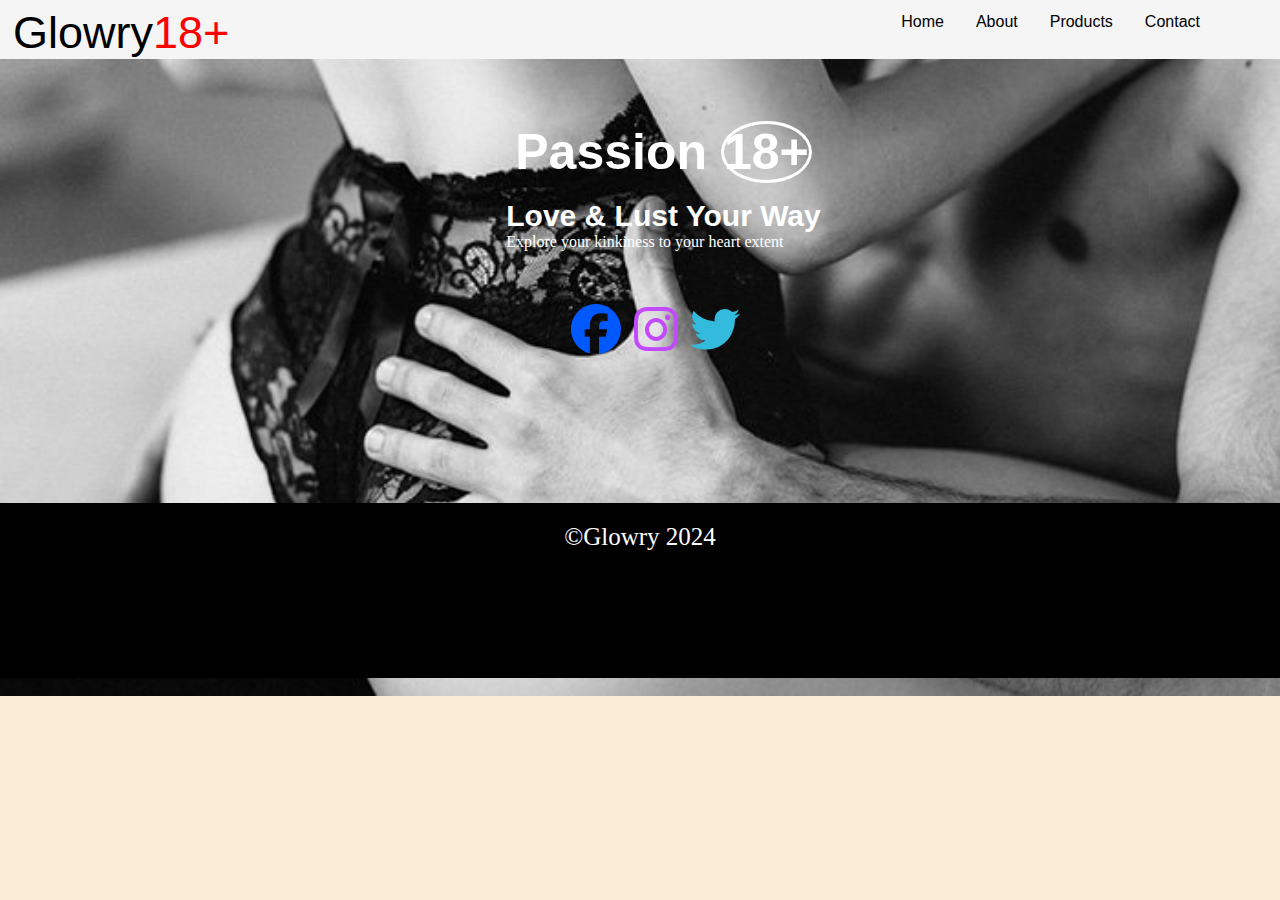
<file: index.html>
<!DOCTYPE html>
<html lang="en">
<head>
    <meta charset="UTF-8">
    <meta name="viewport" content="width=device-width, initial-scale=1.0">
    <title>Glwory</title>
    <link rel="stylesheet" href="style.css">
    <link rel="stylesheet" href="https://cdnjs.cloudflare.com/ajax/libs/font-awesome/6.5.1/css/all.min.css">
    <style>
        body{
            background-image: url(home\ background.jpg);
            background-size: cover;
            background-repeat: no-repeat;
            background-position: 100%;
        }
        body{
            background-color: antiquewhite;
        }
        .hero{
            
            display: flex;
            margin-top: 5%;
            margin-left: 35%;
        }
    
    
        .hero .h1{
            margin-left:7%; 
        }
        .hero .h1 h1{
            font-size: 50px;
            font-family: Impact, Haettenschweiler, 'Arial Narrow Bold', sans-serif;
            text-align: center;
            color: white;
        }
        .hero .h1 h3{
            font-size: 30px;
            font-family: 'Gill Sans', 'Gill Sans MT', Calibri, 'Trebuchet MS', sans-serif;
            color:white;
        }
        .hero .h1 span{
            border:solid;
            border-radius: 50%;
        }
        .hero .h1 span:hover{
            background-color: black;
            color: red;
            font-size: 60px;
        }
        .hero .h1 .icons{
            margin-left: 50px;
            font-size: 50px;
            padding:15px;
        }
        .hero .h1 .icons .fab.fa-facebook{
            color: rgb(0, 89, 255);
        }
        .hero .h1 .icons .fab.fa-instagram{
            color: rgb(195, 73, 252);
        }
        .hero .h1 .icons .fab.fa-twitter{
            color: rgb(50, 187, 221);
        }
            footer{
            padding: 20px;
            margin-top: 10%;
        }
       .hero .h1 p{
            color: white;
        }
        @media (max-width: 768px){
            .hero{
                display: flex;
                margin-right: 50%;
            }
            .hero .h1 .icons{
                margin-right: 50%;
                justify-content: space-between;
                font-size: 30px;
                display: flex;
                flex-direction: row;
                padding: 15%;
                margin: 5%;
            }
        }
    </style>
</head>
<body>
    <header>
        <logo>Glowry<span>18+</span></logo>
           <div class="navbar">
              <a href="index.html">Home</a>
              <a href="about.html">About</a>
              <a href="products.html">Products</a>
              <a href="contact.html">Contact</a>
             
           </div>
    </header>
    <!--Home-->
    <section >
        <div class="hero">
            <div class="h1">
            <h1>Passion  <span>18+</span></h1><br>
            <h3>Love & Lust Your Way</h3>
            <p style="color:white;"> Explore your kinkiness to your heart extent</p><br><br>
            <div class="icons">
            <i class="fab fa-facebook" ><a href="www.facebook.com"></a></i>
            <i class="fab fa-instagram"><a href="www.instagram.com"></a></i>
            <i class="fab fa-twitter"><a href="www.twitter.com"></a></i>
        </div>
        </div>

        </div>
    </section>
    <!--Home-->
    <!--sec-->
  
    <!--sec-->
    <footer>
        <p>
            &copy;Glowry 2024
        </p>
        
    </footer>
    <script src="script.js"></script>
</body>
</html>
</file>
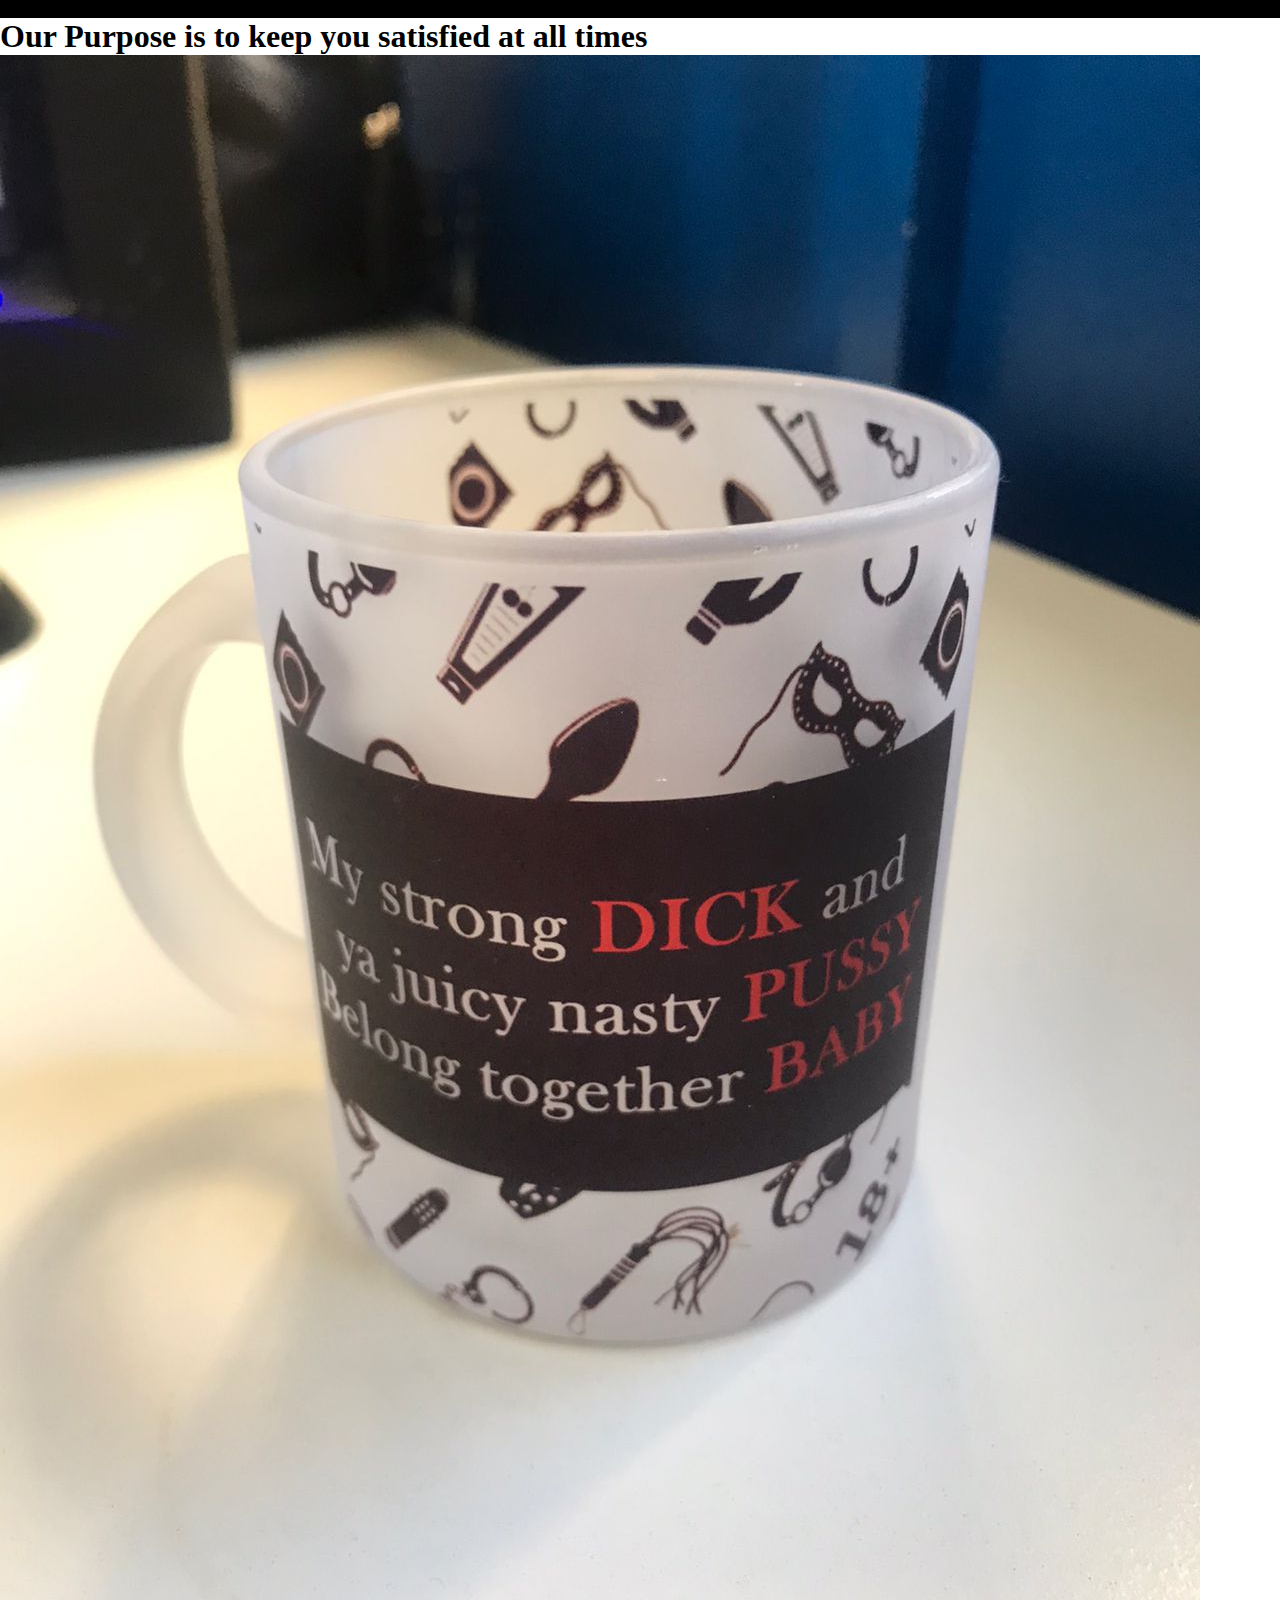
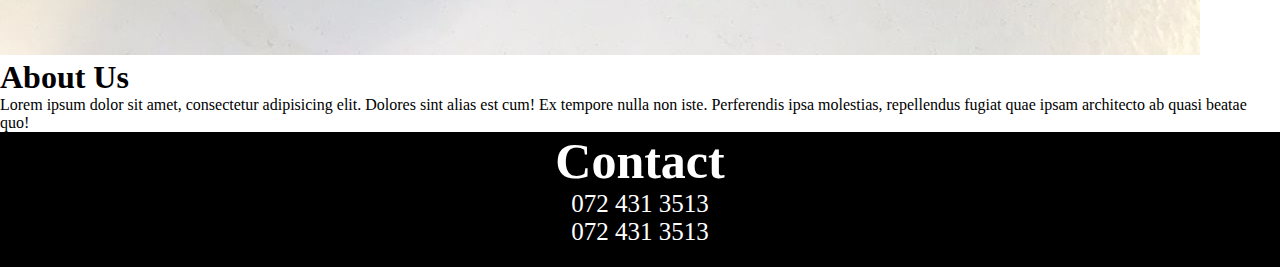
<file: About.html>
<!DOCTYPE html>
<html lang="en">
<head>
    <meta charset="UTF-8">
    <meta http-equiv="X-UA-Compatible" content="IE=edge">
    <meta name="viewport" content="width=device-width, initial-scale=1.0">
    <title>Glowry</title>
    <link rel="stylesheet" href="style.css">
</head>
<body >
  <header style="background-color: black;">
    <div class="logo">Glowry</div>
    
    <div class="navbar">
      <nav>
        <a href="Glowry.html">Home</a>
        <a href="About.html">About</a>
        <a href="index.html">Products</a>
              <a href="#contacts" >Contact</a>
            
        </nav>
       
  </div>
</header>
  <h1>Our Purpose is to keep you satisfied at all times</h1>
<div class="about-g">
  <img src="pc.jpeg">
  <h1>About Us</h1>
  <p>
    Lorem ipsum dolor sit amet, consectetur adipisicing elit. Dolores sint alias est cum! Ex tempore nulla non iste. Perferendis ipsa molestias, repellendus fugiat quae ipsam architecto ab quasi beatae quo!
  </p>
</div>

    <footer type="text" id="Contact">
      <h1>Contact</h1>
      <p>072 431 3513</p>
      <p>072 431 3513</p>
    </footer>
    <script src="script.js"></script>
</body>
</html>
</file>
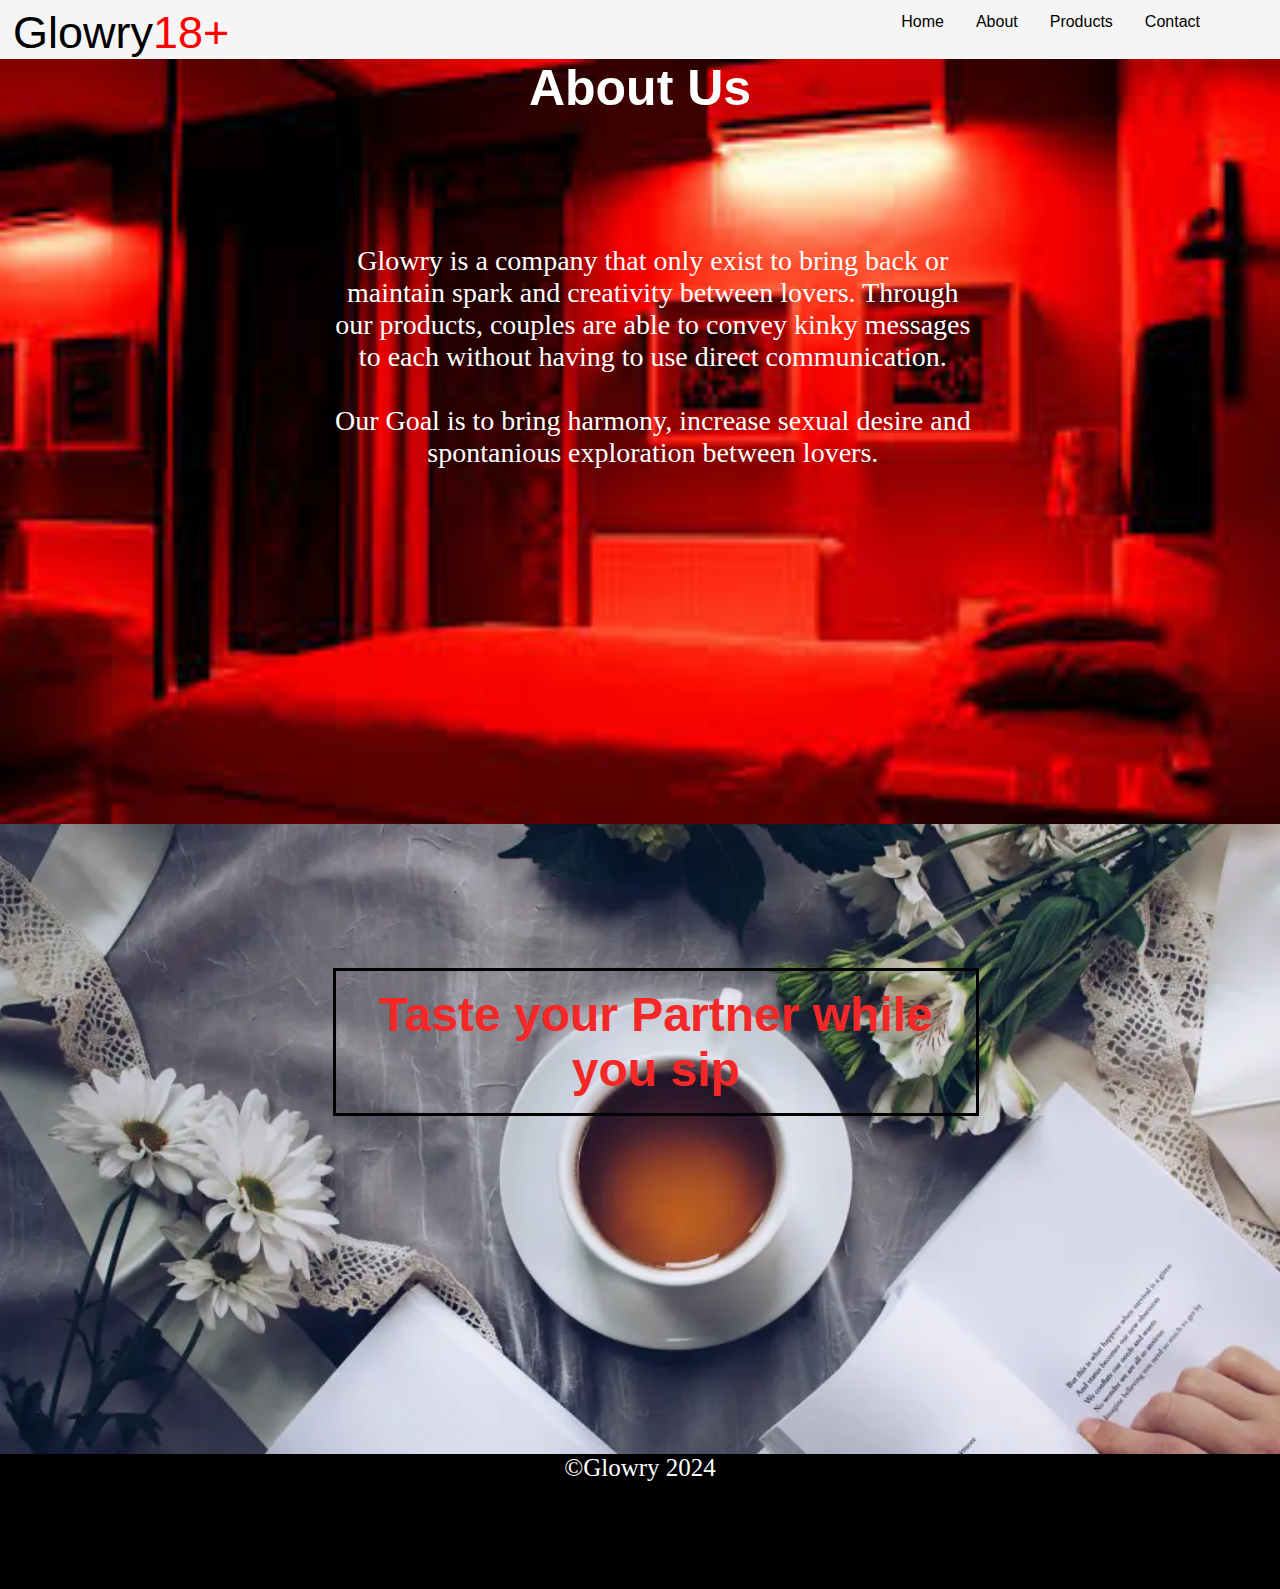
<file: about.html>
<!DOCTYPE html>
<html lang="en">
<head>
    <meta charset="UTF-8">
    <meta name="viewport" content="width=device-width, initial-scale=1.0">
    <title>Glwory</title>
    <link rel="stylesheet" href="style.css">
    <link rel="stylesheet" href="https://cdnjs.cloudflare.com/ajax/libs/font-awesome/6.5.1/css/all.min.css">
    <style>
        body{
            background-color: antiquewhite;
        }
        .about h1{
            text-align: center;
            color: white;
            font-family: Arial, Helvetica, sans-serif;
            font-size: 50px;
        }
        .about p{
            color: white;
            font-size: 28px;
            width: 50%;
            border: none;
            height: auto;
            text-align: center;
            margin-top: 10%;
            margin-left: 26%;
        }
        .coffee h1{
            color: rgb(245, 39, 39);
            font-size: 48px;
            font-family: Impact, Haettenschweiler, 'Arial Narrow Bold', sans-serif;
            width: 50%;
            border: none;
            height: auto;
            text-align: center;
            margin-left: 26%;
            padding-top: 1rem;
            border: solid black;
            border-width: 80%;
            padding-bottom: 1rem;
            
        }
     
        .bio{
            margin: 3px;
        }
        @media (max-width: 768px) {
            .bio{
   
                justify-content: space-between;
                display: flex;
                flex-direction: column;
                text-align: center;
               }
               .about p{
                font-size: 15px;
               }
            .coffee{
   
                justify-content: space-between;
                display: flex;
                flex-direction: column;
                text-align: center;
                margin-top: 0;
               }
           section{
            background: height 9vh;;
           }
        }
    </style>
</head>
<body>
    <header>
        <logo>Glowry<span>18+</span></logo>
           <div class="navbar">
              <a href="index.html">Home</a>
              <a href="about.html">About</a>
              <a href="products.html">Products</a>
              <a href="contact.html">Contact</a>
             
           
          
           </div>
    </header>
    <!--sec1-->
    <section style="background-image:url(images.jpg);
    background-size:cover;background-repeat:no-repeat;height:85vh;">
    <div class="about">
        <h1>About Us</h1>
        <p>
           Glowry is a company that only exist to bring back or maintain spark and creativity between lovers. Through our products, couples are able to convey kinky messages to each without having to use direct communication.
           <br><br>
           Our Goal is to bring harmony, increase sexual desire and spontanious exploration between lovers.
        </p>
    
    
        </div>
    </div>
</section>
    <!--sec1-->
<!--sec2-->
<section style="background-image:url(coffe.jpg);
background-size:cover;background-repeat:no-repeat;height:70vh; margin-bottom:0;padding-bottom:0;">
<div class="coffee">
    <h2></h2><br><br><br><br><br>
    <h2></h2><br><br><br>
 
    <h1>Taste your <span>Partner</span> while you sip</h1>
</div>
 
</section>
<!--sec2-->
<section id="footer">
<footer>
    &copy;Glowry 2024
    
</footer>
</section>
    <script src="script.js"></script>
</body>
</html>
</file>
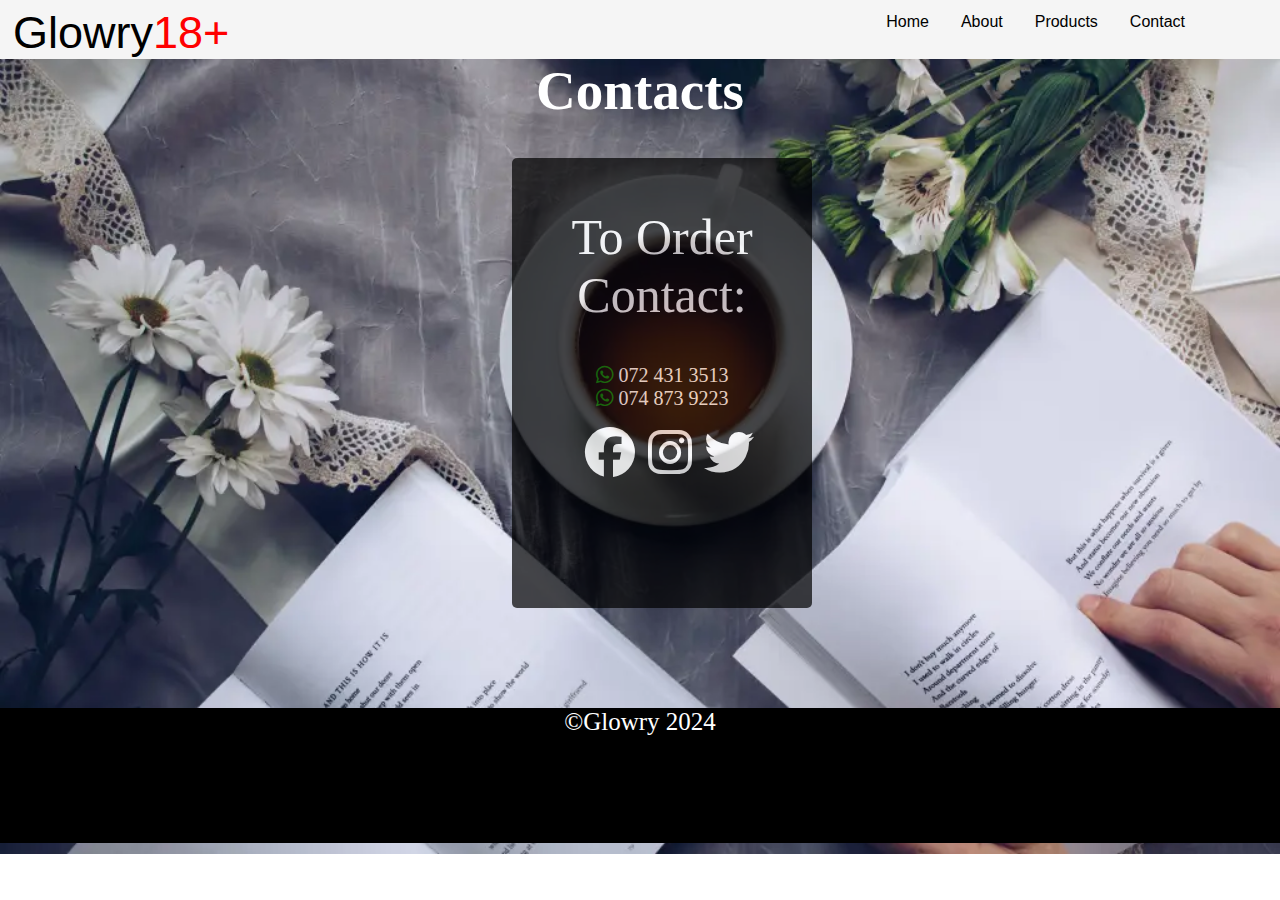
<file: contact.html>
<!DOCTYPE html>
<html lang="en">
<head>
    <meta charset="UTF-8">
    <meta name="viewport" content="width=device-width, initial-scale=1.0">
    <title>Glwory</title>
    <link rel="stylesheet" href="style.css">
    <link rel="stylesheet" href="https://cdnjs.cloudflare.com/ajax/libs/font-awesome/6.5.1/css/all.min.css">
    <style>
        body{
            background-image: url(coffe.jpg);
            background-repeat: no-repeat;
            background-size: cover;
        }
        .contact{
            text-align: center;
            
        }
        .conatct .fa.fa-phone{
            color: blue;
            font-size: 50px;
        }
        .contact .fab.fa-whatsapp{
            color:green;
            font-size: 20px;
        }
      .order{
        text-align: center;
        background-color: black;
        opacity: 0.7;
        color: white;
        width: 300px;
        height: 50vh;
        border-radius: 5px;
        margin-left: 40%;
        display: flex;
      }
      .order .form{
        margin-top: 50px;
      }
       label{
        font-size: 50px;
      }
      a{
        font-size: 20px;
      }
      .ds{
        margin-top: 40px;
      }
      .contact h1{
        color: white;
    }
      @media (max-width: 768px) {
    
        .contact{
        margin: 0;
        padding: 0;
         
        }
       
        .order {
    margin-inline-start: 15%;
        } 
        .icons{
            margin-left: 30px;
            font-size: 30px;
            padding:10px;
        } 
    }
    footer{
        margin-top: 5%;
        
    }
    .icons{
        margin-left: 50px;
        font-size: 50px;
        padding:15px;
        margin-right: 35px;
    }
    .icons .fab.fa-facebook:hover{
        color: rgb(0, 89, 255);
    }
    .icons .fab.fa-instagram:hover{
        color: rgb(195, 73, 252);
    }
    .icons .fab.fa-twitter:hover{
        color: rgb(50, 187, 221);
    }
    .icons .fab{
        color:white;
    }
       
      
          </style>
</head>
<body>
    <header>
        <logo>Glowry<span>18+</span></logo>
           <div class="navbar">
              <a href="index.html">Home</a>
              <a href="about.html">About</a>
              <a href="products.html">Products</a>
              <a href="contact.html">Contact</a>
          
              <button onclick="toggleMode()"><i class="fa fa-"></i></button>
           
         
           </div>
    </header>
    <!--contact-->
    <section>
        <div class="contact">
            <h1 style="font-size:55px">Contacts</h1><br><br>
            <div class="order">
                <div class="form">
                    <form>
                        <table>
                        <label for="order">To Order Contact:</label><br>  
                        <div class="ds">          
            <a> <i class="fab fa-whatsapp"></i> 072 431 3513</a><br>
            <a> <i class="fab fa-whatsapp"></i> 074 873 9223</a>
        </div> 
    </table>
        </form>
        <div class="icons">
            <i class="fab fa-facebook" ><a href="https://www.facebook.com/"></a></i>
            <i class="fab fa-instagram"><a href="www.instagram.com"></a></i>
            <i class="fab fa-twitter"><a href="www.twitter.com"></a></i>
        </div>
        
        </div>
        </div>
        </div><br><br>
    </section>
    <!--contact-->
    <footer>
        &copy;Glowry 2024
    </footer>
    <script src="script.js"></script>
</body>
</html>
</file>
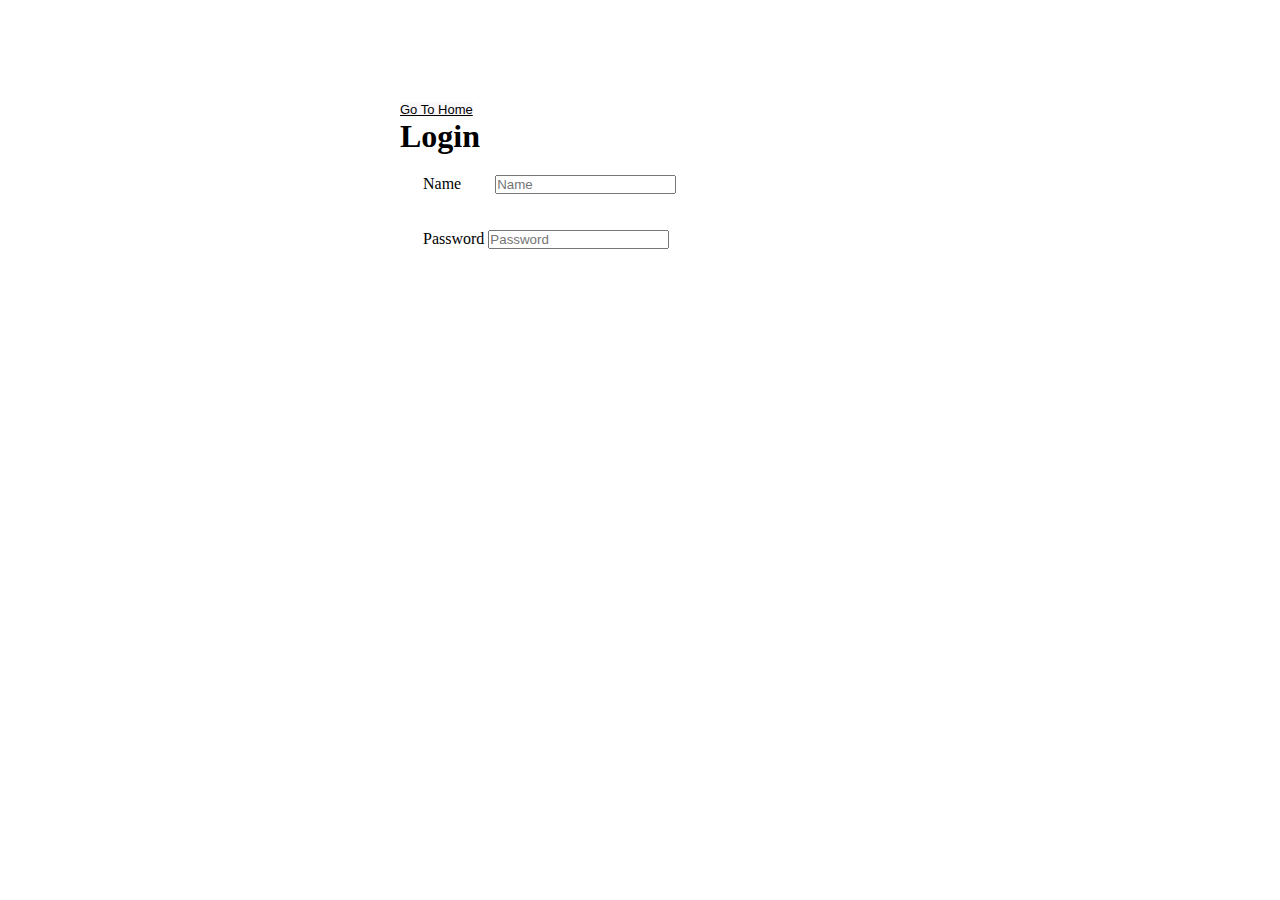
<file: login.html>
<!DOCTYPE html>
<html lang="en">
<head>
    <meta charset="UTF-8">
    <meta name="viewport" content="width=device-width, initial-scale=1.0">
    <title>Glowry Login</title>
    <link rel="stylesheet" href="style.css">
    <style>
        body{
            margin-left: 400px;
            width: 50%;
            margin-top: 100px;
        }
        form{
            border: solid white;
            box-shadow: 0 30px 30px white;
            margin: 20px;
            height: 200px;
            border-top: none;
            border-collapse: collapse;
        }
      
    </style>
</head>
<body>
    <a href="index.html" style="margin-top: 16px; color: black; font-size: 13px; font-family: Arial, Helvetica, sans-serif; background-color: rgba(232, 225, 235, 0.219);">Go To Home</a>

     <h1>Login</h1>
    <form id="login">
        
    
            <label> Name</label>
        
            <input type="text" placeholder="Name" required style="margin-left:30px;">
        <br>
        <br>
        <br>
            <labeL>Password</labeL>
       
        <input type="password" placeholder="Password" required>
        
    </form>
    
</body>
</html>
</file>
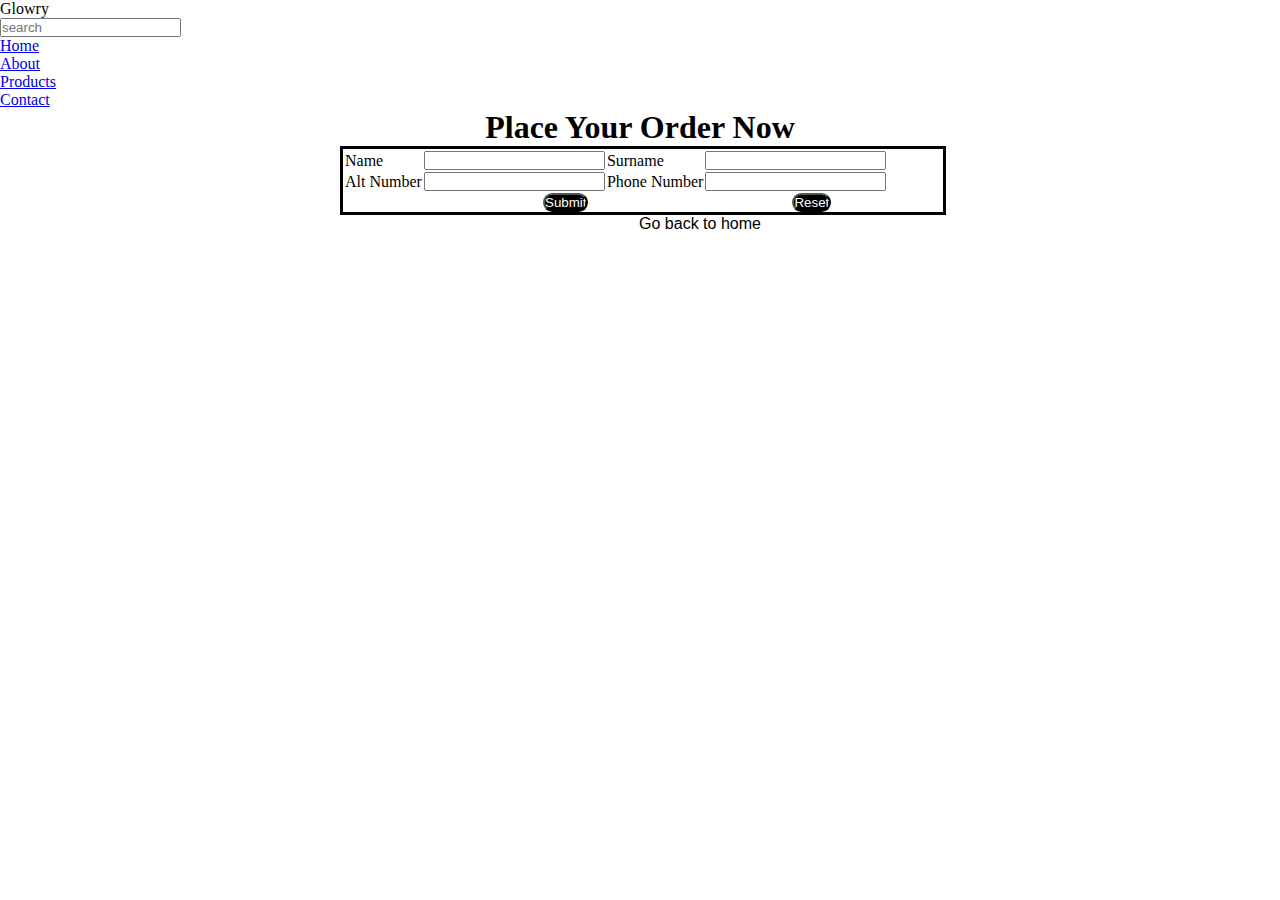
<file: order.html>
<!DOCTYPE html>
<html lang="en">
<head>
    <meta charset="UTF-8">
    <meta http-equiv="X-UA-Compatible" content="IE=edge">
    <meta name="viewport" content="width=device-width, initial-scale=1.0">
    <title>Glowry</title>
    <link rel="stylesheet" href="style.css">
</head>
<style>
  form{
    margin-left: 340px;
    border: solid black;
    color:black;
    background-color:white;
    width: 600px;
    height: 300x
  }
   #submit{
     margin-left: 200px;
     background-color: black;
     color: white;
     border-radius: 30px;
   }
   #reset{
    margin-left: 200px;
    background-color: black;
    color: white;
    border-radius: 30px;
   }
   h1:hover{
    color: none;
    background-color: none;
   }
</style>


<div class="logo">Glowry</div>

<input class="search" type="search" placeholder="search">

<div class="navbar">
    <nav>
        <ul>
          <li><a href="index.html">Home</a></li>
          <li><a href="About.html">About</a></li>
          <li><a href="Products.html">Products</a></li>
          <li><a href="Contacts.html"  class="split">Contact</a></li>
        
        </ul>
      </nav>
</div>


<body>

    <h1 style="text-decoration: none; text-align: center; ">
      Place Your Order Now</h1>
     
    <section id="Order Now!">
      <form>
        <table>
          <tr>
            <td>
              <label>Name</label>
            </td>
            <td>
              <input type="text" required>
            </td>
            <td>
              <label>Surname</label>
            </td>
            <td>
              <input type="text" required>
            </td>
          </tr>
          <tr>
            <td>
              <label>Alt Number</label>
              </td>
              <td>
              <input type="text" required>
            </td>
            <td>
              <label>Phone Number</label>
              </td>
              <td>
              <input type="text" required>
            </td>
          </tr>
        </table>
        
        <input type="submit" id="submit" >


        <input type="reset"  clear id="reset">
      </form>
    </section>


<a href="index.html" style=" font-family: Arial,
 Helvetica, sans-serif;
  display: block; color: black; 
  background-color: rgba(255, 255, 255, 0.356);
  width:  200px;
  height: 20px; 
  text-decoration: none;
  padding: auto;
  text-align: center;
  margin-left: 600px; border-radius: 50px;">Go back to home</a>


    <script src="/script.js"></script>
</body>
</html>
</file>
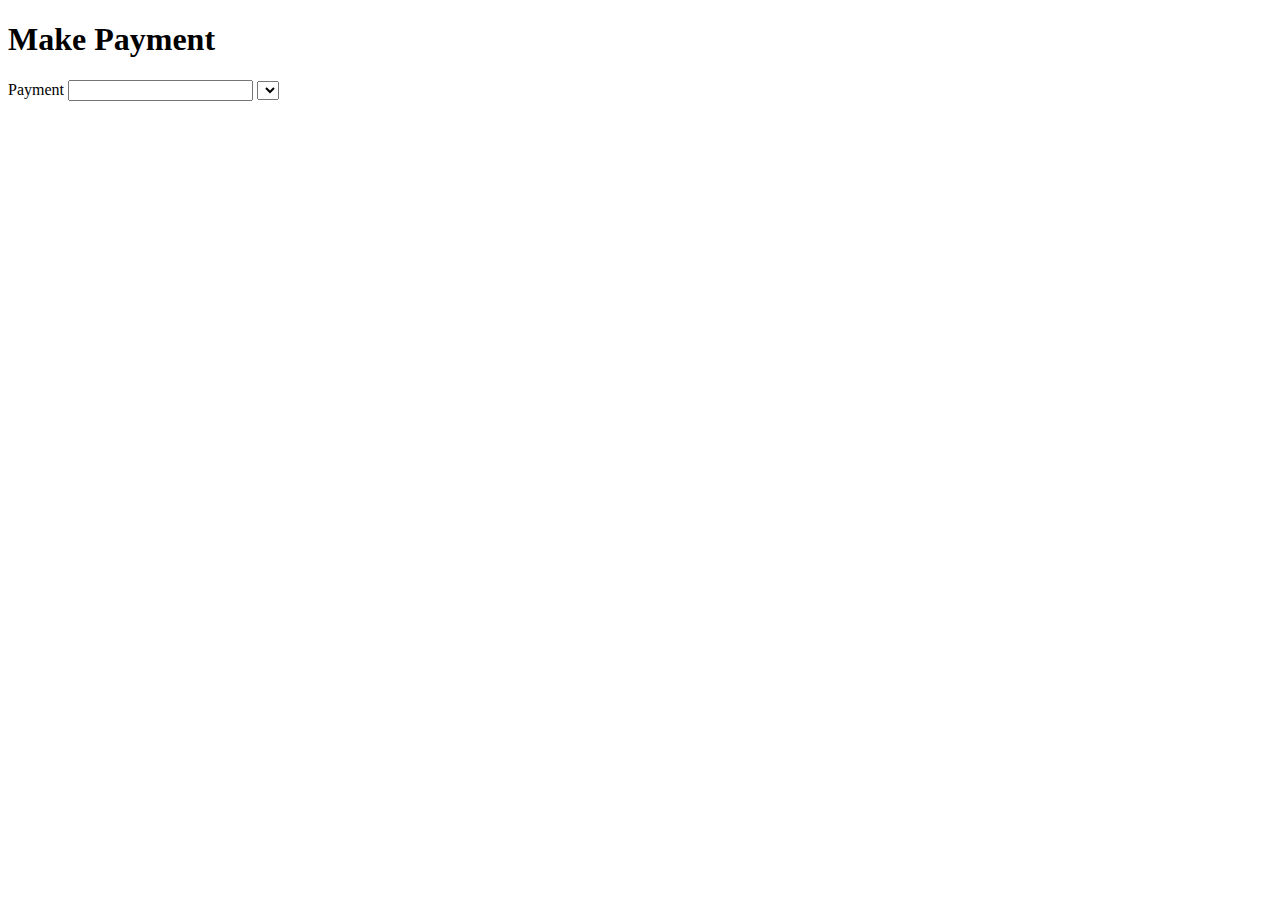
<file: payment.html>
<!DOCTYPE html>
<html lang="en">
<head>
    <meta charset="UTF-8">
    <meta name="viewport" content="width=device-width, initial-scale=1.0">
    <title>Document</title>
</head>
<body>
    <h1>Make Payment</h1>
    <section id="form">
      <form>
        <lebel>Payment</lebel>
        <input type="select" required>
        <select>
        <a href="#">Visa</a>
        <a href="#">card</a>

        </select>
      </form>

    </section>
    
</body>
</html>
</file>
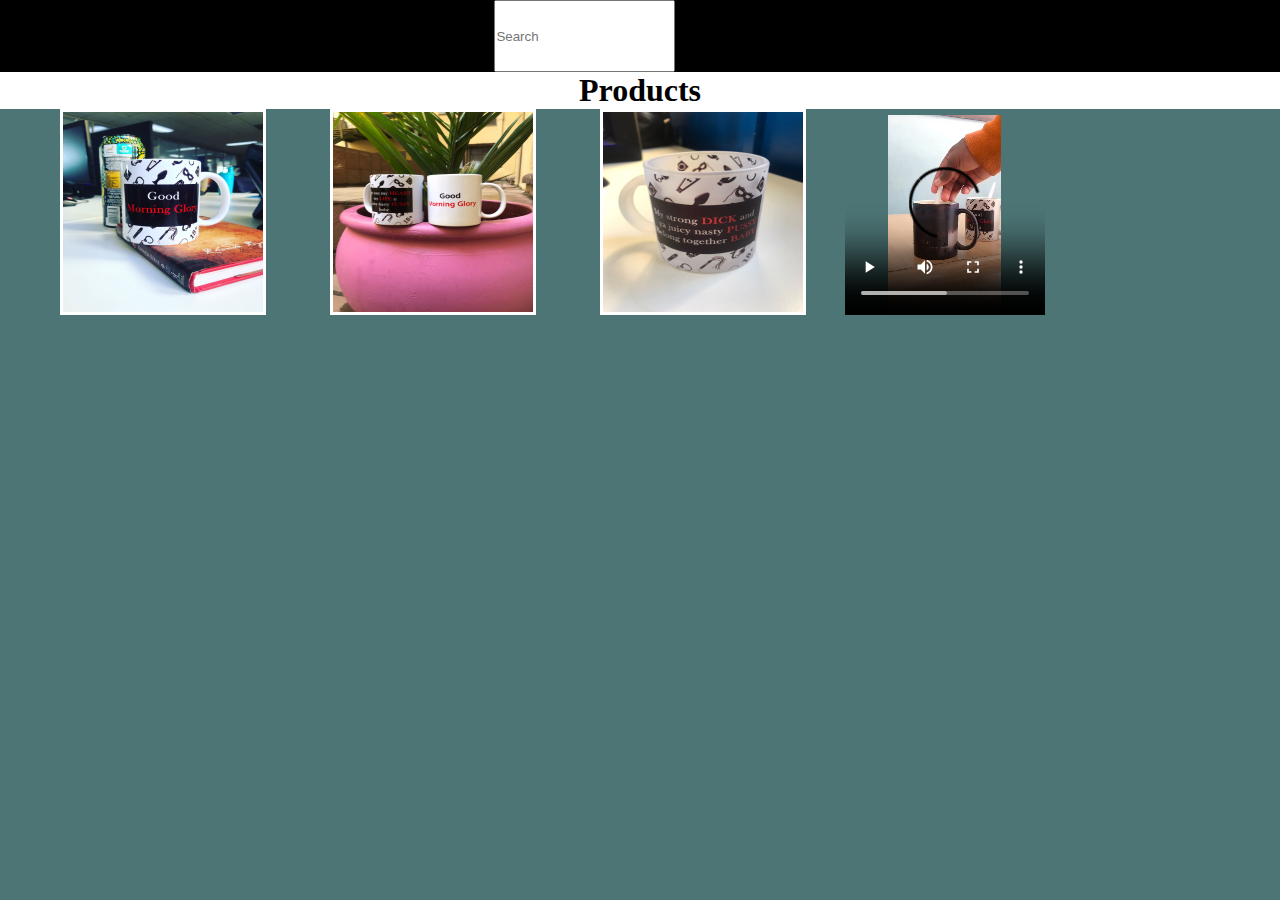
<file: Products.html>
<!DOCTYPE html>
<html lang="en">
<head>
    <meta charset="UTF-8">
    <meta http-equiv="X-UA-Compatible" content="IE=edge">
    <meta name="viewport" content="width=device-width, initial-scale=1.0">
    <title>Glowry</title>
    <link rel="stylesheet" href="style.css">

    <style>
      img{
        width: 200px;
        height:200px;
        margin-left:60px;
        border:solid white;
      }

      video{
        margin-left: 35px;
      
      }

    </style>
</head>
    <body style="background-color: rgb(77, 117, 117);">
    
        <header style="background-color: black;">
          <div class="logo">Glowry</div>
          
          <input class="search" type="search" placeholder="Search">
      
          <div class="navbar">
              <nav>
                  <ul>
                    <li>
                      <a href="index.html">Home</a>
                  </li>
                    <li>
                      <a href="About.html">About</a>
                  </li>
                    <li>
                      <a href="Products.html">Products</a>
                  </li>
                    <li>
                      <a href="Contacts.html" >Contact</a>
                    </li>
                  </ul>
                </nav>
               
          </div>
        </header>
     <h1 style="text-align: center; background-color: white; margin-top: 0; ">Products</h1>

      <img src="pc2.jpeg">
     
      <img src="pc1.jpeg">
    
      <img src="pc.jpeg">
      
      <video src="WhatsApp Video 2023-07-30 at 4.03.10 PM.mp4" controls style=" width: 200px;
      height:200px;"></video>
   
      <script src="/script.js"></script>
</body>
</html>
</file>
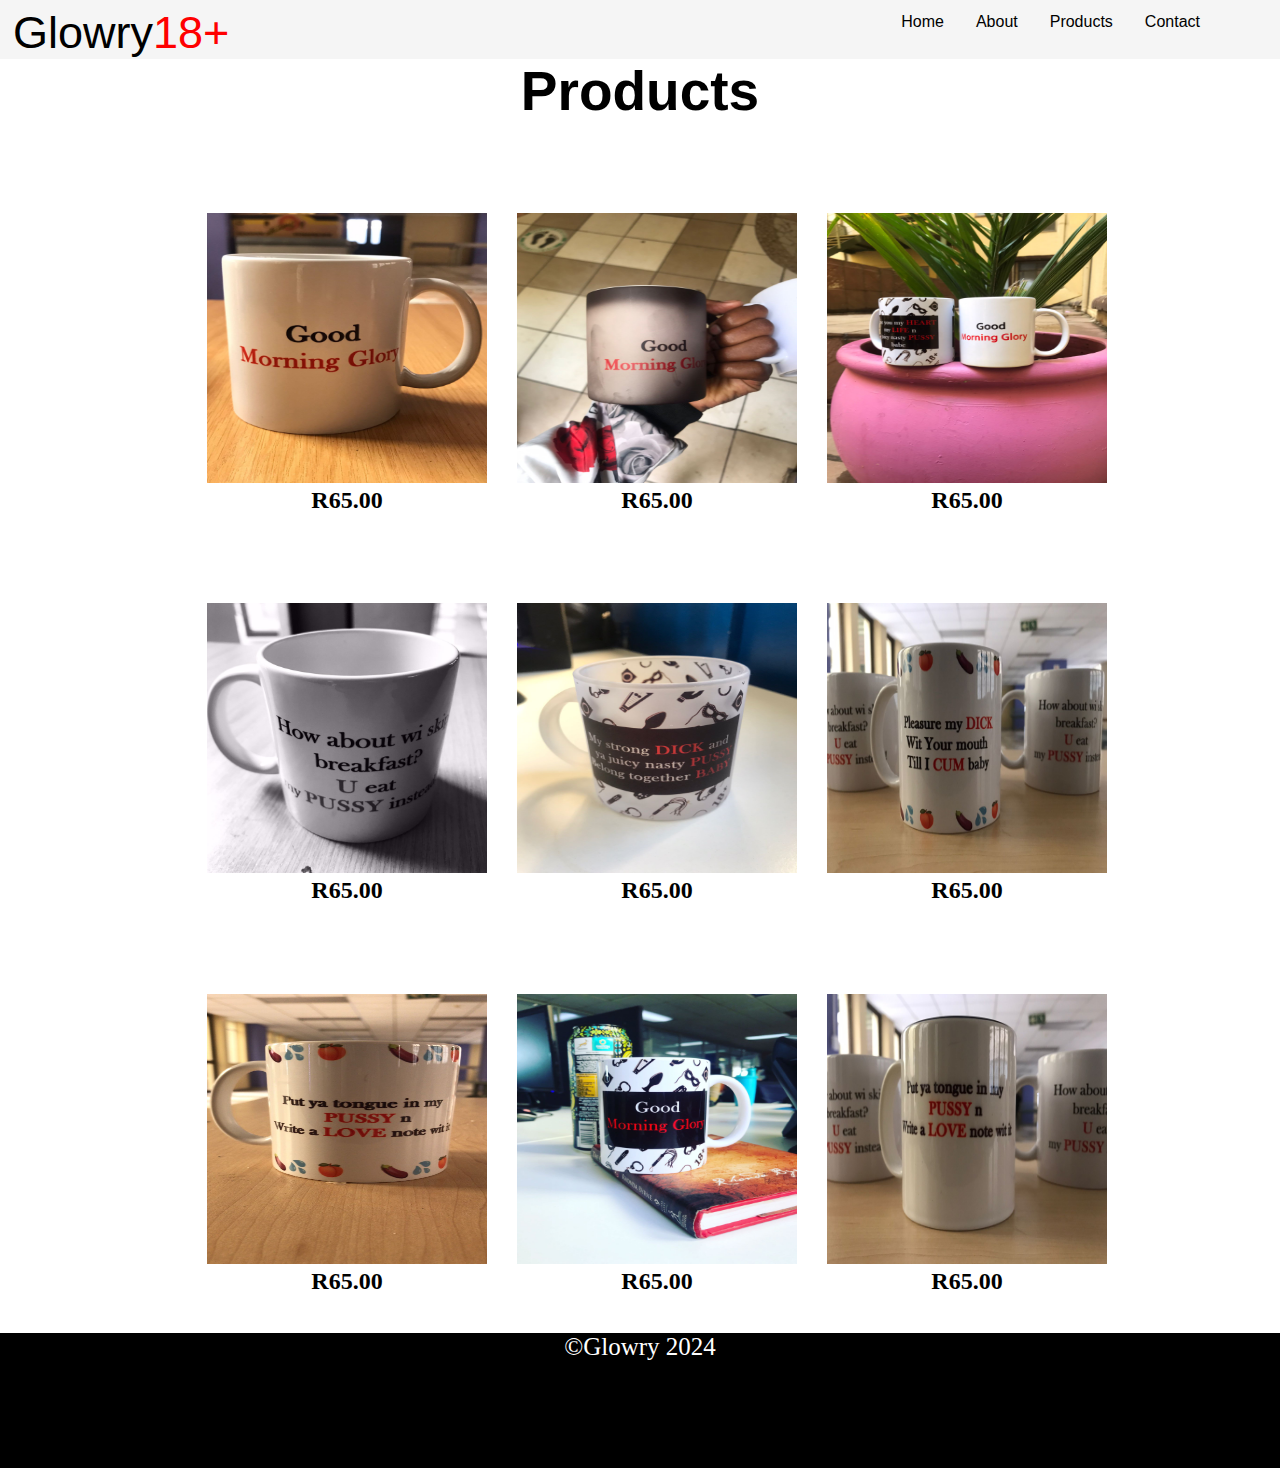
<file: products.html>
<!DOCTYPE html>
<html lang="en">
<head>
    <meta charset="UTF-8">
    <meta name="viewport" content="width=device-width, initial-scale=1.0">
    <title>Product</title>
    <link rel="stylesheet" href="style.css">
    <link rel="stylesheet" href="https://cdnjs.cloudflare.com/ajax/libs/font-awesome/6.5.1/css/all.min.css">
    <style>
        body{
            background-color: white;
           
        }
        
        .img1 img{
            width: 280px;
            height: 270px;
        }
        .img2 img{
            width: 280px;
            height: 270px;
        }
        .img3 img{
            width: 280px;
            height: 270px;
        }
        .product{
            display: flex;
            flex-direction: row;
            margin-left: 15%;
        }
        .img1 h2{
            text-align: center;
            color: black;
        }
        .img1 button{
            margin-left: 45%;
            background-color: red;
            color: black;
        }
        .img2 h2{
            text-align: center;
            color: black;
        }
        .img2 button{
            margin-left: 45%;
            background-color: red;
            color: black;
        }
        .img3 h2{
            text-align: center;
            color: black;
        }
        .img3 button{
            margin-left: 45%;
            background-color: red;
            color: black;
        }
        .img1{
        
            margin-right: 15px;
            margin-left: 15px;
        }
        .img2{
          
            margin-right: 15px;
            margin-left: 15px;
        }
        .img3{
     
            margin-right: 15px;
            margin-left: 15px;
        }
        .product{
            margin-top: 7%;
        }
     
        header h1{
            font-family: Impact, Haettenschweiler, 'Arial Narrow Bold', sans-serif;
            margin-left: 15px;
            margin-top: 15px;
        }
        header a{
            text-decoration: none;
            margin-right: 15%;
            font-size: 25px;
            color: white;
            margin-top: 13px;
        }
      header a:hover{
        color: red;
        font-size: 35px;
      }
      .icons{
      
        margin-right: 10%;
        margin-top: 15px;
      }
      
     .p h1{
        color: black;
        text-align: center;
        font-size: 55px;
        font-family: Arial, Helvetica, sans-serif;
     }  
     @media (max-width: 768px) {
        .product{
            display: flex;
            flex-direction: column;
            justify-content: space-between;
           }      
     }
     footer{
        margin-top: 3%;
     }
    </style>
</head>
<body>
    <header>
       
       
            <logo>Glowry<span>18+</span></logo>
            <div class="navbar">
               <a href="index.html">Home</a>
               <a href="about.html">About</a>
               <a href="products.html">Products</a>
               <a href="contact.html">Contact</a>
             
               
     

        
    </div>
    </header>
    <section>
        <div class="p">
        <h1>Products</h1>
    </div>
    <div class="product">
        <div class="img1">
            <img src="cup 1.jpeg">
            <h2>R65.00</h2>
  
        </div>
        <div class="img2">
            <img src="cup5.jpeg">
            <h2>R65.00</h2>
      
        </div>
        <div class="img3">
            <img src="pc1.jpeg">
            <h2>R65.00</h2>
        
        </div>
       <br>
    </div>
    <div class="product">
        <div class="img1">
            <img src="cup 2.jpeg">
            <h2>R65.00</h2>
  
        </div>
        <div class="img2">
            <img src="pc.jpeg">
            <h2>R65.00</h2>
      
        </div>
        <div class="img3">
            <img src="cup 6.jpeg">
            <h2>R65.00</h2>
        
        </div>
       <br>
    </div>
    <div class="product">
        <div class="img1">
            <img src="cup4.jpeg">
            <h2>R65.00</h2>
  
        </div>
        <div class="img2">
            <img src="pc2.jpeg">
            <h2>R65.00</h2>
      
        </div>
        <div class="img3">
            <img src="cup 7.jpeg">
            <h2>R65.00</h2>
        
        </div>
       
    </div>
       
    </div>
</section>
    <footer>
        &copy;Glowry 2024
    </footer>
    <script src="script.js"></script>
</body>
</html>
</file>
<file: style.css>
*{
  margin:0;
  padding: 0;  
}
header{
    display: flex;
    justify-content: space-between;
    background-color: whitesmoke;
}
header logo{
    font-family: Impact, Haettenschweiler, 'Arial Narrow Bold', sans-serif;
    font-size: 45px;
    margin-left: 13px;
    margin-top: 7px;
}
header .navbar{
   display: flex;
   justify-content: space-between;
   margin-right: 5%;
}
header .navbar a{
    margin: 16px;
    text-decoration: none;
    color: black;
    font-size: 16px;
    font-family: Arial, Helvetica, sans-serif;
    margin-top: 13px;

}
header span{
    color: red;
}

header .navbar a:hover{
    color: red;
    font-size: 20px;
}

body.day-mode {
    background-color: #fff;
    color: #000;
  }
  
  header button{
    border: none;
    margin-right: 15px;
    margin-bottom: 15px;
  }
  header button i:hover{
    font-size: 19px;
  }
  

  body.night-mode {
    background-color: black;
    color: #fff;
  }
  @media (max-width: 768px) {
    header{
      display: flex;
      flex-direction: column;
      text-align: center;
    }
    .footer{
      text-align: center
    }
    .hero{
      display: flex;
      flex-direction: column;
      width: fit-content;
      height: fit-content;
    }
   
   .navbar{
    display: flex;
    flex-direction: column;
   }
 
   

  }
  footer{
    background-color: black;
    color: white;
    padding: 0;
    margin: 0;
    text-align: center;
    font-size: 25px;
    padding-bottom: 0;
    height: 15vh;
  }
</file>
